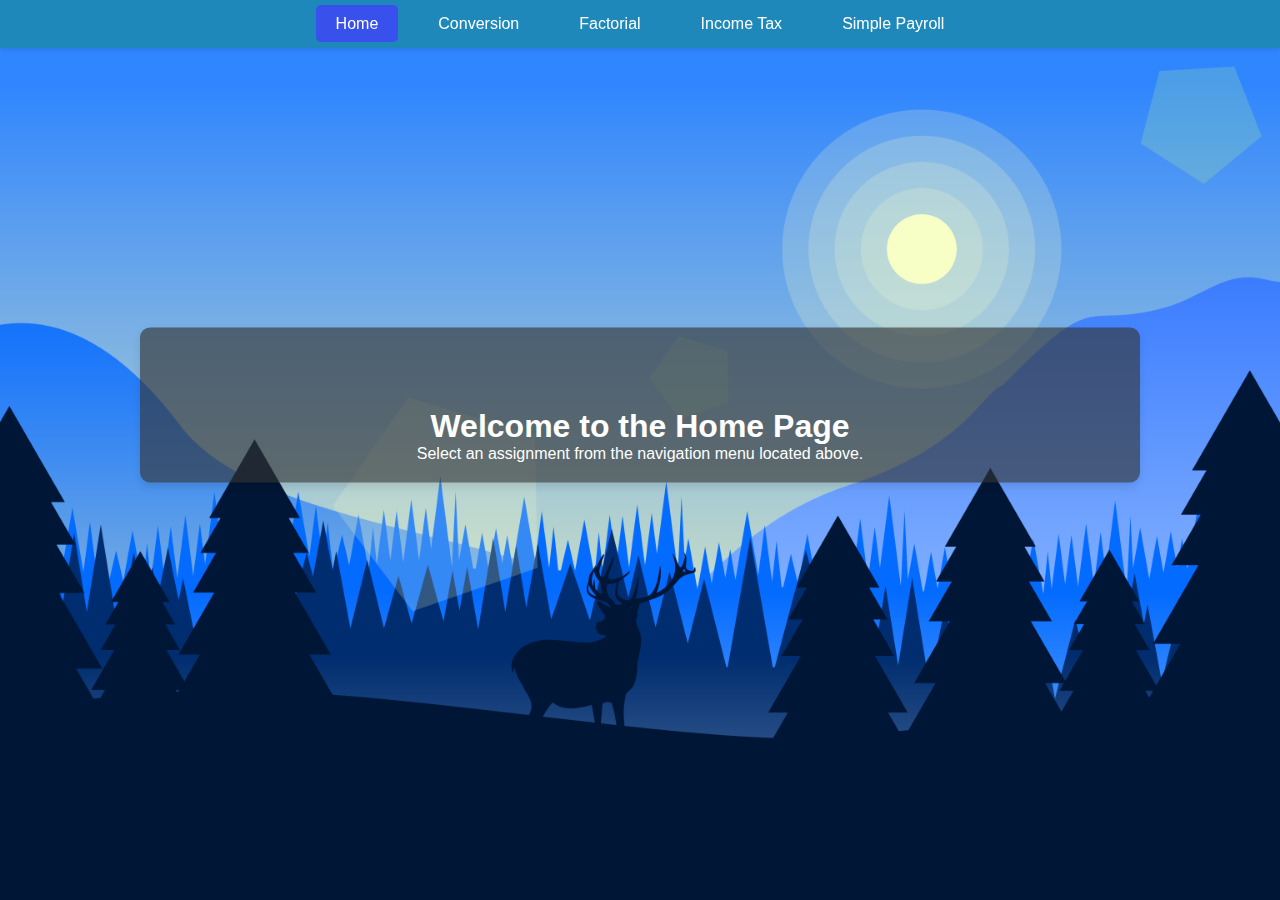
<file: Index.html>
<!DOCTYPE html>
<html lang="en">
<head>
    <meta charset="UTF-8">
    <meta name="viewport" content="width=device-width, initial-scale=1.0">
    <title>Home</title>
    <link rel="stylesheet" href="styles.css">
</head>
<body>
    <nav>
        <ul>
            <li><a href="Index.html" class="active">Home</a></li>
            <li><a href="Conversion.html">Conversion</a></li>
            <li><a href="Factorial.html">Factorial</a></li>
            <li><a href="IncomeTax.html">Income Tax</a></li>
            <li><a href="Simplepayroll.html">Simple Payroll</a></li>
        </ul>
    </nav>
    <main class="container">
        <h1>Welcome to the Home Page</h1>
        <p>Select an assignment from the navigation menu located above.</p>
    </main>
</body>
</html>
</file>
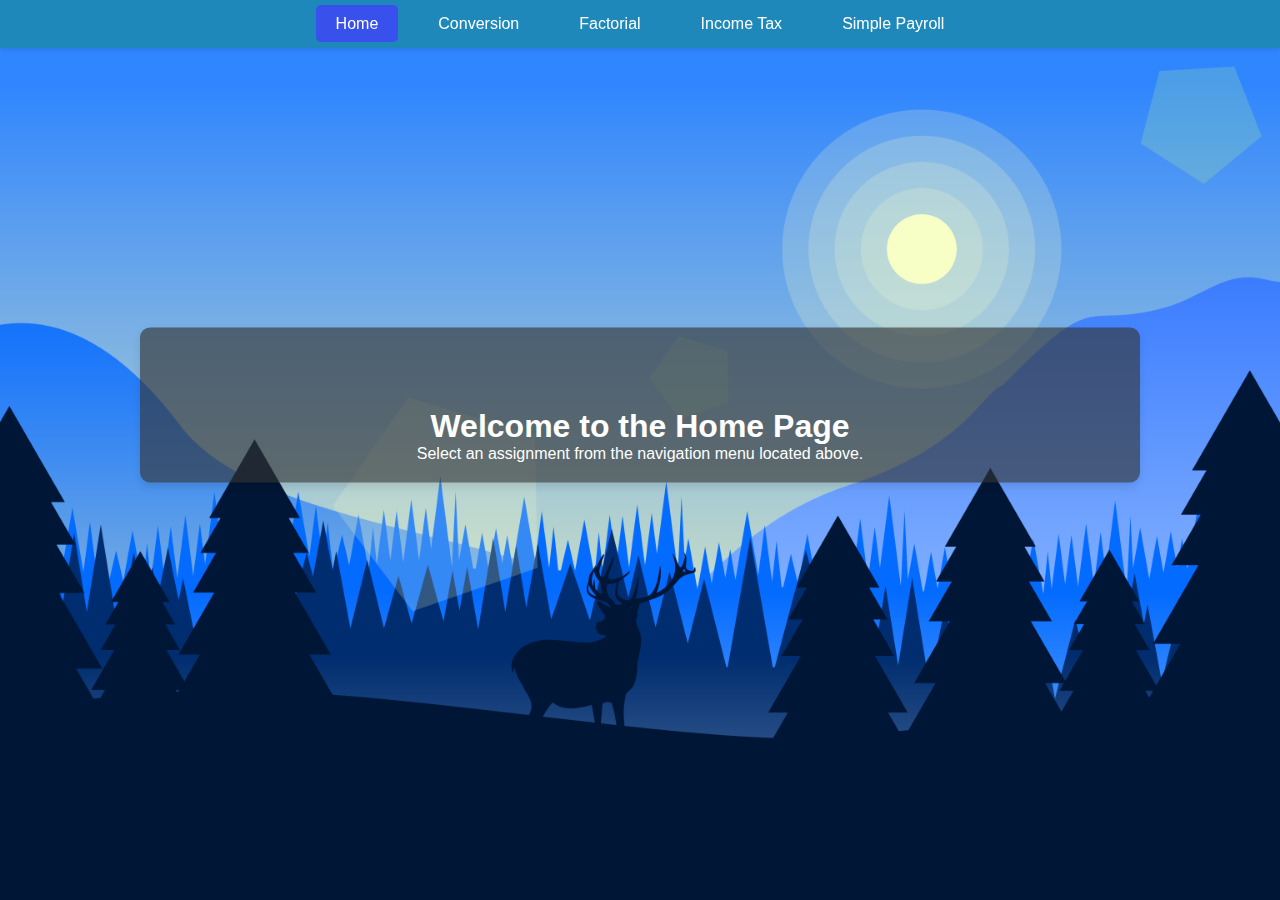
<file: index.html>
<!DOCTYPE html>
<html lang="en">
<head>
    <meta charset="UTF-8">
    <meta name="viewport" content="width=device-width, initial-scale=1.0">
    <title>Home</title>
    <link rel="stylesheet" href="styles.css">
</head>
<body>
    <nav>
        <ul>
            <li><a href="index.html" class="active">Home</a></li>
            <li><a href="Conversion.html">Conversion</a></li>
            <li><a href="Factorial.html">Factorial</a></li>
            <li><a href="IncomeTax.html">Income Tax</a></li>
            <li><a href="Simplepayroll.html">Simple Payroll</a></li>
        </ul>
    </nav>
    <main class="container">
        <h1>Welcome to the Home Page</h1>
        <p>Select an assignment from the navigation menu located above.</p>
    </main>
</body>
</html>
</file>
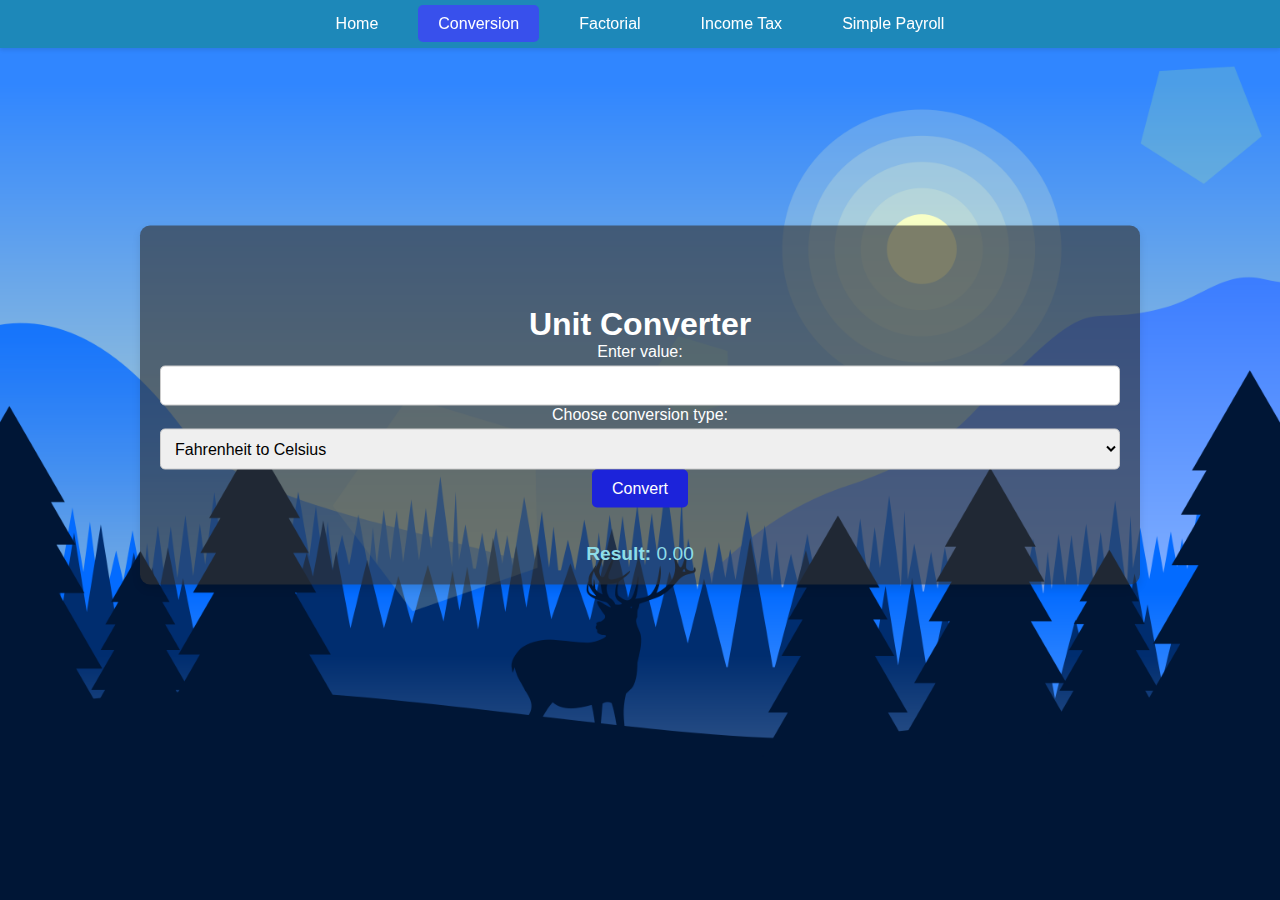
<file: Conversion.html>
<!DOCTYPE html>
<html lang="en">
<head>
    <meta charset="UTF-8">
    <meta name="viewport" content="width=device-width, initial-scale=1.0">
    <title>Unit Converter</title>
    <link rel="stylesheet" href="styles.css">
</head>
<body>
    <nav>
        <ul>
            <li><a href="index.html">Home</a></li>
            <li><a href="Conversion.html" class="active">Conversion</a></li>
            <li><a href="Factorial.html">Factorial</a></li>
            <li><a href="IncomeTax.html">Income Tax</a></li>
            <li><a href="Simplepayroll.html">Simple Payroll</a></li>
        </ul>
    </nav>
    <main class="container">
        <h1>Unit Converter</h1>
        <form id="converterForm" class="form-group">
            <label for="valueInput">Enter value:</label>
            <input type="number" id="valueInput" step="any" required>
            
            <label for="conversionType">Choose conversion type:</label>
            <select id="conversionType" required>
                <option value="ftoc">Fahrenheit to Celsius</option>
                <option value="ctof">Celsius to Fahrenheit</option>
                <option value="mtof">Meters to Feet</option>
                <option value="ftom">Feet to Meters</option>
            </select>
            
            <button type="submit">Convert</button>
        </form>

        <div id="result" class="result">
            <p><strong>Result:</strong> <span id="conversionResult">0.00</span></p>
        </div>
    </main>
    <script type="module" src="Conversion.js"></script>
</body>
</html>
</file>
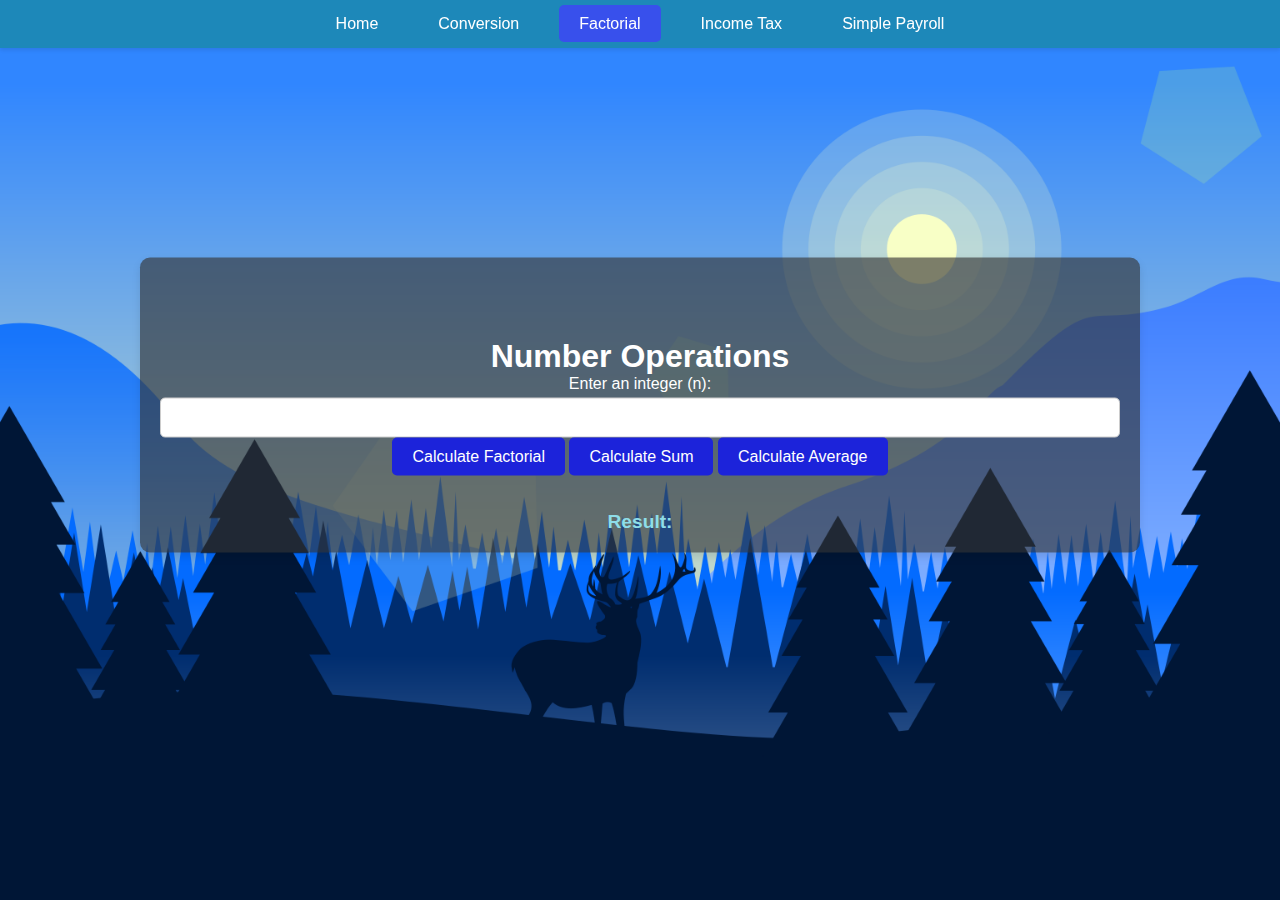
<file: Factorial.html>
<!DOCTYPE html>
<html lang="en">
<head>
    <meta charset="UTF-8">
    <meta name="viewport" content="width=device-width, initial-scale=1.0">
    <title>Number Operations</title>
    <link rel="stylesheet" href="styles.css">
</head>
<body>
    <nav>
        <ul>
            <li><a href="index.html">Home</a></li>
            <li><a href="Conversion.html">Conversion</a></li>
            <li><a href="Factorial.html" class="active">Factorial</a></li>
            <li><a href="IncomeTax.html">Income Tax</a></li>
            <li><a href="Simplepayroll.html">Simple Payroll</a></li>
        </ul>
    </nav>
    <main class="container">
        <h1>Number Operations</h1>
        <form id="numberForm" class="form-group">
            <label for="numberInput">Enter an integer (n):</label>
            <input type="number" id="numberInput" required>
            <button type="button" id="factorialButton">Calculate Factorial</button>
            <button type="button" id="sumButton">Calculate Sum</button>
            <button type="button" id="averageButton">Calculate Average</button>
        </form>

        <div id="results" class="result">
            <p><strong>Result:</strong> <span id="resultDisplay"></span></p>
        </div>
    </main>
    <script type="module" src="Factorial.js"></script>
</body>
</html>
</file>
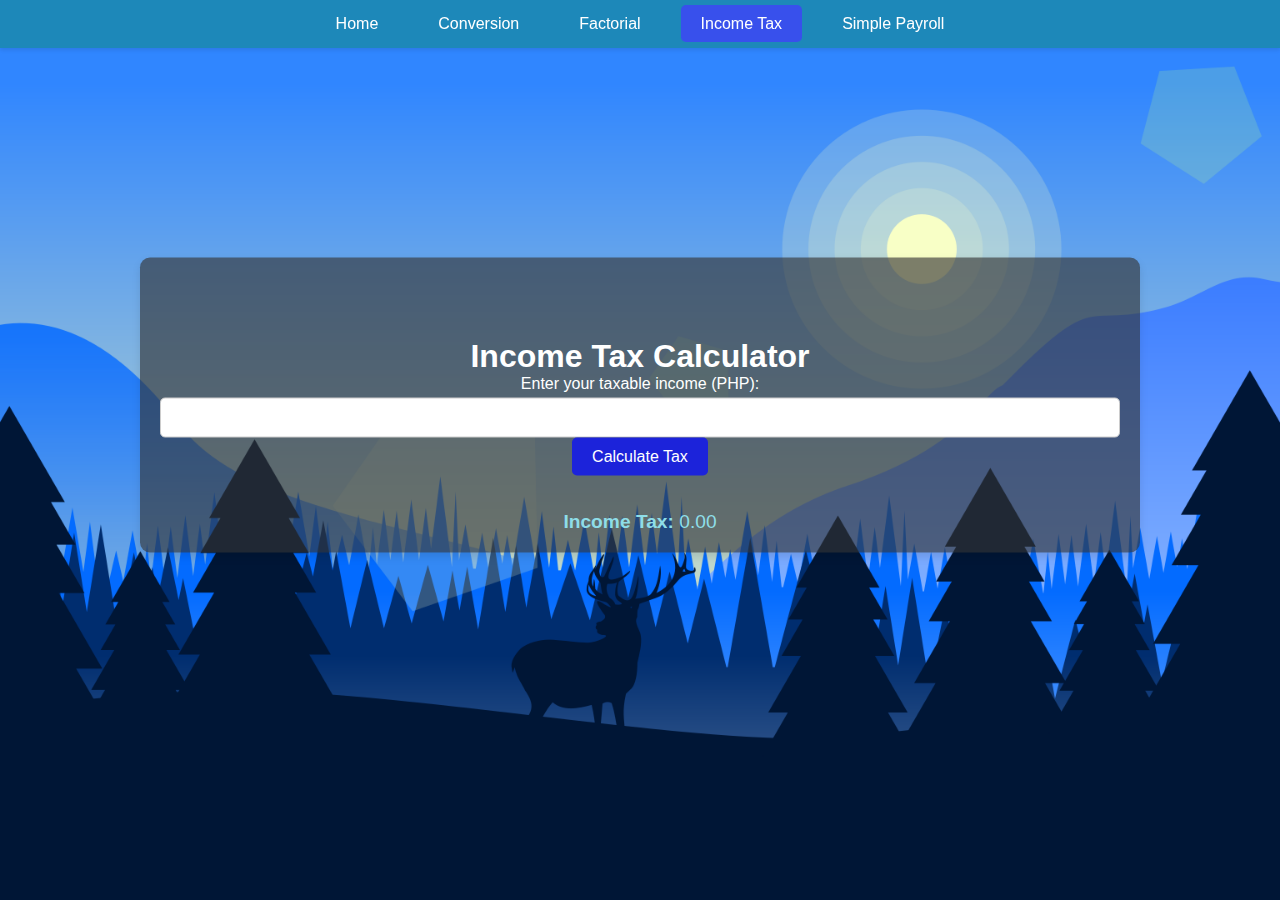
<file: IncomeTax.html>
<!DOCTYPE html>
<html lang="en">
<head>
    <meta charset="UTF-8">
    <meta name="viewport" content="width=device-width, initial-scale=1.0">
    <title>Income Tax Calculator</title>
    <link rel="stylesheet" href="styles.css">
</head>
<body>
    <nav>
        <ul>
            <li><a href="index.html">Home</a></li>
            <li><a href="Conversion.html">Conversion</a></li>
            <li><a href="Factorial.html">Factorial</a></li>
            <li><a href="IncomeTax.html" class="active">Income Tax</a></li>
            <li><a href="Simplepayroll.html">Simple Payroll</a></li>
        </ul>
    </nav>
    <main class="container">
        <h1>Income Tax Calculator</h1>
        <form id="taxForm" class="form-group">
            <label for="incomeInput">Enter your taxable income (PHP):</label>
            <input type="number" id="incomeInput" required>
            <button type="submit">Calculate Tax</button>
        </form>

        <div id="result" class="result">
            <p><strong>Income Tax:</strong> <span id="taxOutput">0.00</span></p>
        </div>
    </main>
    <script type="module" src="IncomeTax.js"></script>
</body>
</html>
</file>
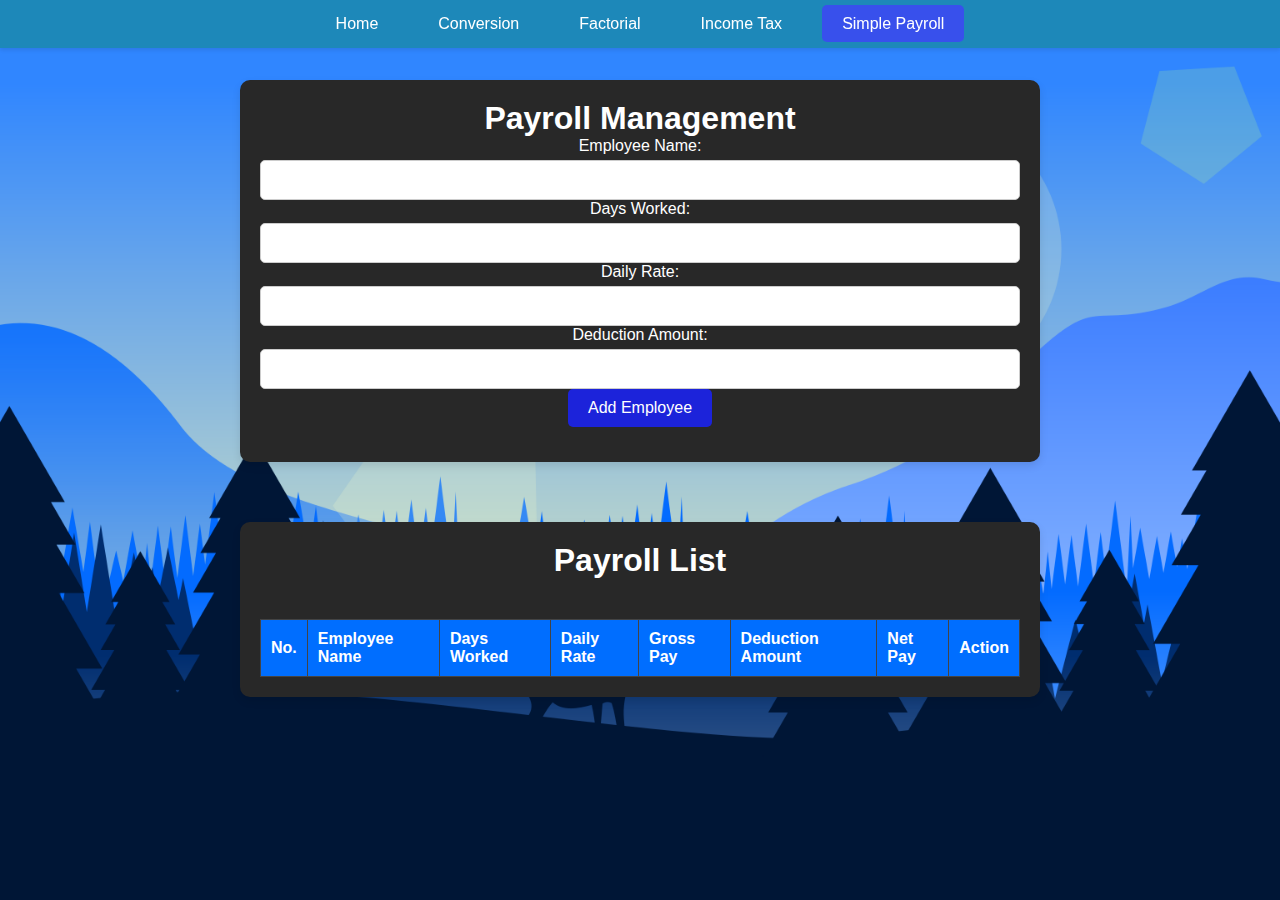
<file: Simplepayroll.html>
<!DOCTYPE html>
<html lang="en">
<head>
    <meta charset="UTF-8">
    <meta name="viewport" content="width=device-width, initial-scale=1.0">
    <title>Payroll Management</title>
    <link rel="stylesheet" href="styles.css">
</head>
<body>
    <nav>
        <ul>
            <li><a href="index.html">Home</a></li>
            <li><a href="Conversion.html">Conversion</a></li>
            <li><a href="Factorial.html">Factorial</a></li>
            <li><a href="IncomeTax.html">Income Tax</a></li>
            <li><a href="Simplepayroll.html" class="active">Simple Payroll</a></li>
        </ul>
    </nav>
    <div class="payroll-management-container">
        <h1>Payroll Management</h1>
        <form id="payrollForm" class="form-group">
            <label for="employeeName">Employee Name:</label>
            <input type="text" id="employeeName" required>
            <label for="daysWorked">Days Worked:</label>
            <input type="number" id="daysWorked" required>
            <label for="dailyRate">Daily Rate:</label>
            <input type="number" id="dailyRate" required>
            <label for="deductionAmount">Deduction Amount:</label>
            <input type="number" id="deductionAmount" required>
            <button type="submit">Add Employee</button>
        </form>
    </div>

    <div class="payroll-list-container">
        <h2>Payroll List</h2>
        <table>
            <thead>
                <tr>
                    <th>No.</th>
                    <th>Employee Name</th>
                    <th>Days Worked</th>
                    <th>Daily Rate</th>
                    <th>Gross Pay</th>
                    <th>Deduction Amount</th>
                    <th>Net Pay</th>
                    <th>Action</th>
                </tr>
            </thead>
            <tbody id="payrollTableBody"></tbody>
        </table>
    </div>
    <script type="module" src="Simplepayroll.js"></script>
</body>
</html>
</file>
<file: styles.css>
* {
    margin: 0;
    padding: 0;
    box-sizing: border-box;
}

/* Global Styles */
body {
    font-family: 'Bahnschrift', sans-serif;
    background: url('Background.png') no-repeat center center fixed;
    background-size: cover;
    color: #fff; 
    display: flex;
    flex-direction: column;
    align-items: center;
    justify-content: flex-start;
    min-height: 100vh;
    padding-top: 60px; 
    overflow-y: auto;
}

/* Navigation Bar */
nav {
    background-color: #1d88b9;
    width: 100%;
    padding: 15px 0;
    display: flex;
    justify-content: center;
    position: fixed;
    top: 0;
    left: 0;
    z-index: 1000;
    box-shadow: 0 2px 4px rgba(0, 0, 0, 0.1);
}

nav ul {
    list-style: none;
    display: flex;
    gap: 20px;
    flex-wrap: wrap;
    justify-content: center;
    padding: 0;
    margin: 0;
}

nav ul li {
    display: inline;
}

nav ul li a {
    color: #fff; 
    text-decoration: none;
    font-size: 1rem;
    padding: 10px 20px;
    transition: background-color 0.3s, color 0.3s;
}

nav ul li a:hover {
    background-color: #060e97;
    border-radius: 5px;
}

nav ul li a.active {
    background-color: #3850ec;
    border-radius: 5px;
}

/* Container */
.container {
    position: absolute;
    top: 45%; 
    left: 50%;
    transform: translate(-50%, -50%);
    display: flex;
    flex-direction: column;
    align-items: center;
    justify-content: center;
    text-align: center;
    padding: 20px;
    width: 100%;
    padding-top: 80px;
    max-width: 1000px;
    margin-top: 100px;
    margin: auto;
    background-color: #333333a1;
    border-radius: 10px;
    box-shadow: 0 4px 8px rgba(0, 0, 0, 0.1);
}

/* Payroll Management Container */
.payroll-management-container {
    display: flex;
    flex-direction: column;
    align-items: center;
    justify-content: center;
    text-align: center;
    padding: 20px;
    width: 100%;
    max-width: 800px;
    margin: 20px 0; 
    background-color: #282828; 
    border-radius: 10px;
    box-shadow: 0 4px 8px rgba(0, 0, 0, 0.1);
}

/* Payroll List Container */
.payroll-list-container {
    margin-top: 20px;
    width: 100%;
    max-width: 800px;
    background-color: #282828;
    border-radius: 10px;
    box-shadow: 0 4px 8px rgba(0, 0, 0, 0.1);
    padding: 20px;
    position: relative;
    top: 20px;
    display: flex;
    flex-direction: column;
    align-items: center;
    justify-content: center;
    text-align: center;
    margin: 20px 0;
}

/* Converters */
.converters {
    display: grid;
    grid-template-columns: 1fr 1fr;
    gap: 20px;
    width: 100%;
}

/* Converter Section */
.converter {
    padding: 20px;
    background-color: #fff;
    border-radius: 10px;
    box-shadow: 0 0 10px rgba(0, 0, 0, 0.1);
    display: flex;
    flex-direction: column;
    justify-content: space-between;
}

/* Heading */
h2, h3 {
    font-size: 2rem;
    font-weight: 700;
    color: #fff;
    margin-bottom: 20px;
}

/* Form Group */
.form-group {
    margin-bottom: 15px;
    width: 100%;
}

.form-group label {
    display: block;
    margin-bottom: 5px;
}

.form-group input, .form-group select {
    width: 100%;
    padding: 10px;
    font-size: 1rem;
    border: 1px solid #ccc;
    border-radius: 5px;
}

/* Button Styles */
button {
    padding: 10px 20px;
    font-size: 1rem;
    color: #fff;
    background-color: #1c23da;
    border: none;
    border-radius: 5px;
    cursor: pointer;
    transition: background-color 0.3s, transform 0.3s;
}

button:hover {
    background-color: #2c4cdc; 
    transform: translateY(-2px);
}

/* Result */
.result {
    margin-top: 20px;
    font-size: 1.2rem;
    color: #8edde8;
}

/* Table Styles */
table {
    width: 100%;
    border-collapse: collapse;
    margin-top: 20px;
}

table, th, td {
    border: 1px solid #444;
}

th, td {
    padding: 10px;
    text-align: left;
}

th {
    background-color: #006eff;
    color: #fff;
}

tbody tr:nth-child(even) {
    background-color: #333;
}

/* Media Queries */
@media (max-width: 768px) {
    nav ul {
        flex-direction: column;
        gap: 10px;
    }

    nav ul li a {
        padding: 10px;
        font-size: 0.9rem;
    }

    h2, h3 {
        font-size: 1.5rem;
    }

    button {
        width: 100%;
    }

    .converters {
        grid-template-columns: 1fr;
    }
}

main.container {
    padding-top: 80px;
}
</file>
